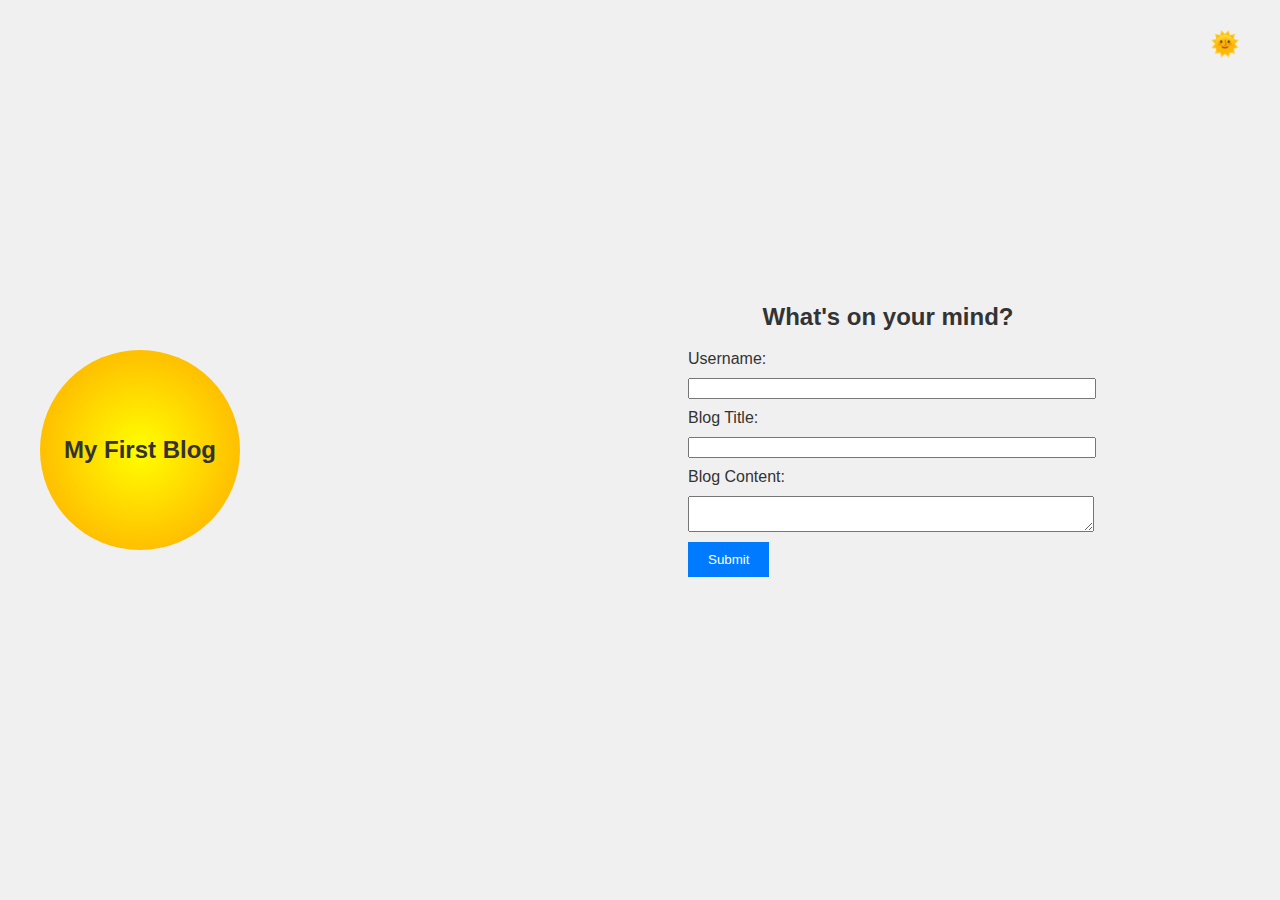
<file: index.html>
<!DOCTYPE html>
<html lang="en">
<head>
    <meta charset="UTF-8">
    <meta name="viewport" content="width=device-width, initial-scale=1.0">
    <title>Personal Blog</title>
    <link rel="stylesheet" href="./Assets/css/script.css">
</head>
<body>
    <div class="container">
        <div class="left-side">
            <div class="circle">
                <h2>My First Blog</h2>
            </div>
        </div>
        <div class="right-side">
            <h2 class="right-side-title">What's on your mind?</h2>
            <form id="blogForm" onsubmit="return redirectToBlog()">
                <label for="username">Username:</label>
                <input type="text" id="username" name="username" required>
                <label for="title">Blog Title:</label>
                <input type="text" id="title" name="title" required>
                <label for="content">Blog Content:</label>
                <textarea id="content" name="content" required></textarea>
                <button type="submit">Submit</button>
            </form>
        </div>
    </div>
    <button id="toggleMode" class="theme-toggle">🌞</button>
    <script src="./Assets/js/blog.js"></script>
    <script>
        function redirectToBlog() {
            var username = document.getElementById("username").value;
            var title = document.getElementById("title").value;
            var content = document.getElementById("content").value;

            if (username.trim() === "" || title.trim() === "" || content.trim() === "") {
                alert("Please fill in all fields.");
                return false; // Prevent form submission
            }

            // If all fields are filled, proceed to redirect
            window.location.href = 'blog.html';
            return false;
        }
    </script>
</body>
</html>
</file>
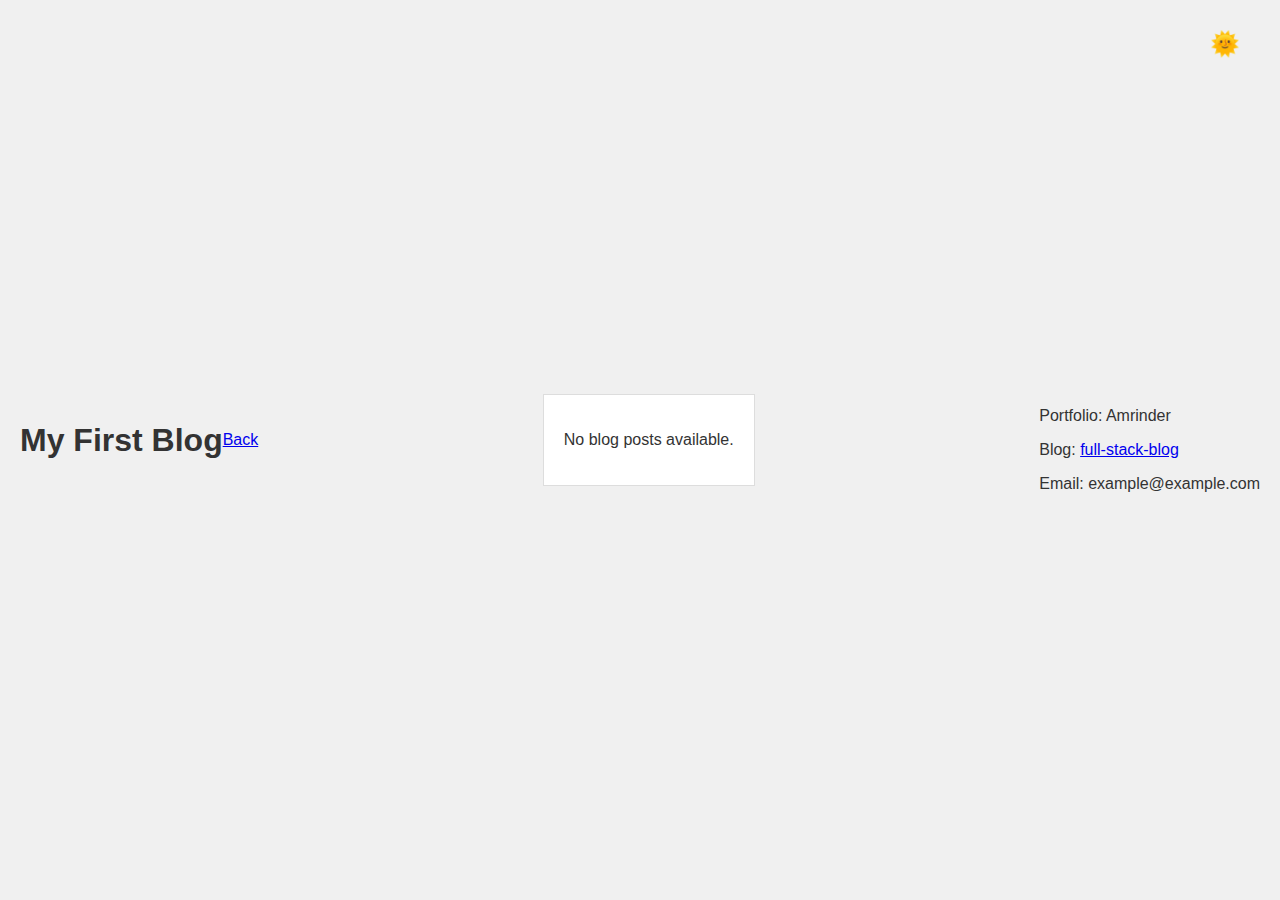
<file: blog.html>
<!DOCTYPE html>
<html lang="en">
<head>
    <meta charset="UTF-8">
    <meta name="viewport" content="width=device-width, initial-scale=1.0">
    <title>Blog Posts</title>
    <link rel="stylesheet" href="./Assets/css/script.css">
</head>
<body>
    <div class="container">
        <header>
            <h1 class="left-top">My First Blog</h1>
            <a href="./index.html" class="back-button">Back</a>
            <button id="toggleMode" class="theme-toggle">🌞</button>
        </header>
        <div class="rectangle" id="blogList">
            <!-- Blog posts will be dynamically inserted here -->
        </div>
        <footer>
            <p>Portfolio: Amrinder </p> 
            <p>Blog: <a href="https://example.com">full-stack-blog</a></p>
            <p>Email: example@example.com</p>
        </footer>
    </div>
    <script src="./Assets/js/blog.js"></script>
</body>
</html>
</file>
<file: Assets/css/script.css>
/* General styles */
body {
    font-family: Arial, sans-serif;
    background-color: #f0f0f0;
    color: #333;
    transition: background-color 0.3s ease;
    margin: 0;
    padding: 0;
    box-sizing: border-box;
}

.container {
    display: flex;
    justify-content: space-between;
    align-items: center;
    height: 100vh; /* Ensures full viewport height */
    padding: 20px; /* Add some padding */
    box-sizing: border-box;
}

.container-circle {
    width: 30%;
    display: flex;
    justify-content: flex-end;
    align-items: center;
}

.circle {
    width: 200px;
    height: 200px;
    border-radius: 50%;
    background: radial-gradient(circle, yellow, orange);
    display: flex;
    justify-content: center;
    align-items: center;
}

.container-form {
    width: 60%;
}

.left-side {
    width: 30%; /* Adjust as needed */
    padding: 20px; /* Add some padding */
    box-sizing: border-box;
}

.right-side {
    width: 60%; /* Adjust as needed */
    padding: 20px; /* Add some padding */
    box-sizing: border-box;
    display: flex;
    flex-direction: column;
    align-items: center;
}

.right-side-title {
    margin-top: 0;
}

form {
    margin-bottom: 20px;
    width: 100%; /* Make form full width */
    max-width: 400px; /* Limit form width */
}

label,
input,
textarea {
    display: block;
    margin-bottom: 10px;
    width: 100%; /* Make input fields full width */
}

button {
    padding: 10px 20px;
    background-color: #007bff;
    color: #fff;
    border: none;
    cursor: pointer;
}

button:hover {
    background-color: #0056b3;
}

.rectangle {
    margin-bottom: 20px;
    padding: 20px;
    background-color: #fff; /* Default background color */
    border: 1px solid #ddd;
    transition: background-color 0.3s ease, color 0.3s ease;
}

.rectangle:hover {
    background-color: #f9f9f9;
}

/* Apply dark mode styles */
.dark-mode .rectangle {
    background-color: #333;
    color: #fff;
}

header {
    display: flex;
    justify-content: space-between;
    align-items: center;
    margin-bottom: 20px;
}

.theme-toggle {
    position: absolute;
    top: 20px;
    right: 20px;
    border: none;
    background: none;
    font-size: 24px;
    cursor: pointer;
}

/* Dark mode */
.dark-mode {
    background-color: #333;
    color: #fff;
}

/* Media Query for smaller screens */
@media screen and (max-width: 768px) {
    .container {
        flex-direction: column; /* Change direction to stack items vertically */
        height: auto; /* Auto height */
    }

    .left-side,
    .right-side {
        width: 100%; /* Take up full width */
    }

    .right-side {
        order: 2; /* Move to the bottom */
    }

    .left-side {
        order: 1; /* Move to the top */
    }
}
</file>
